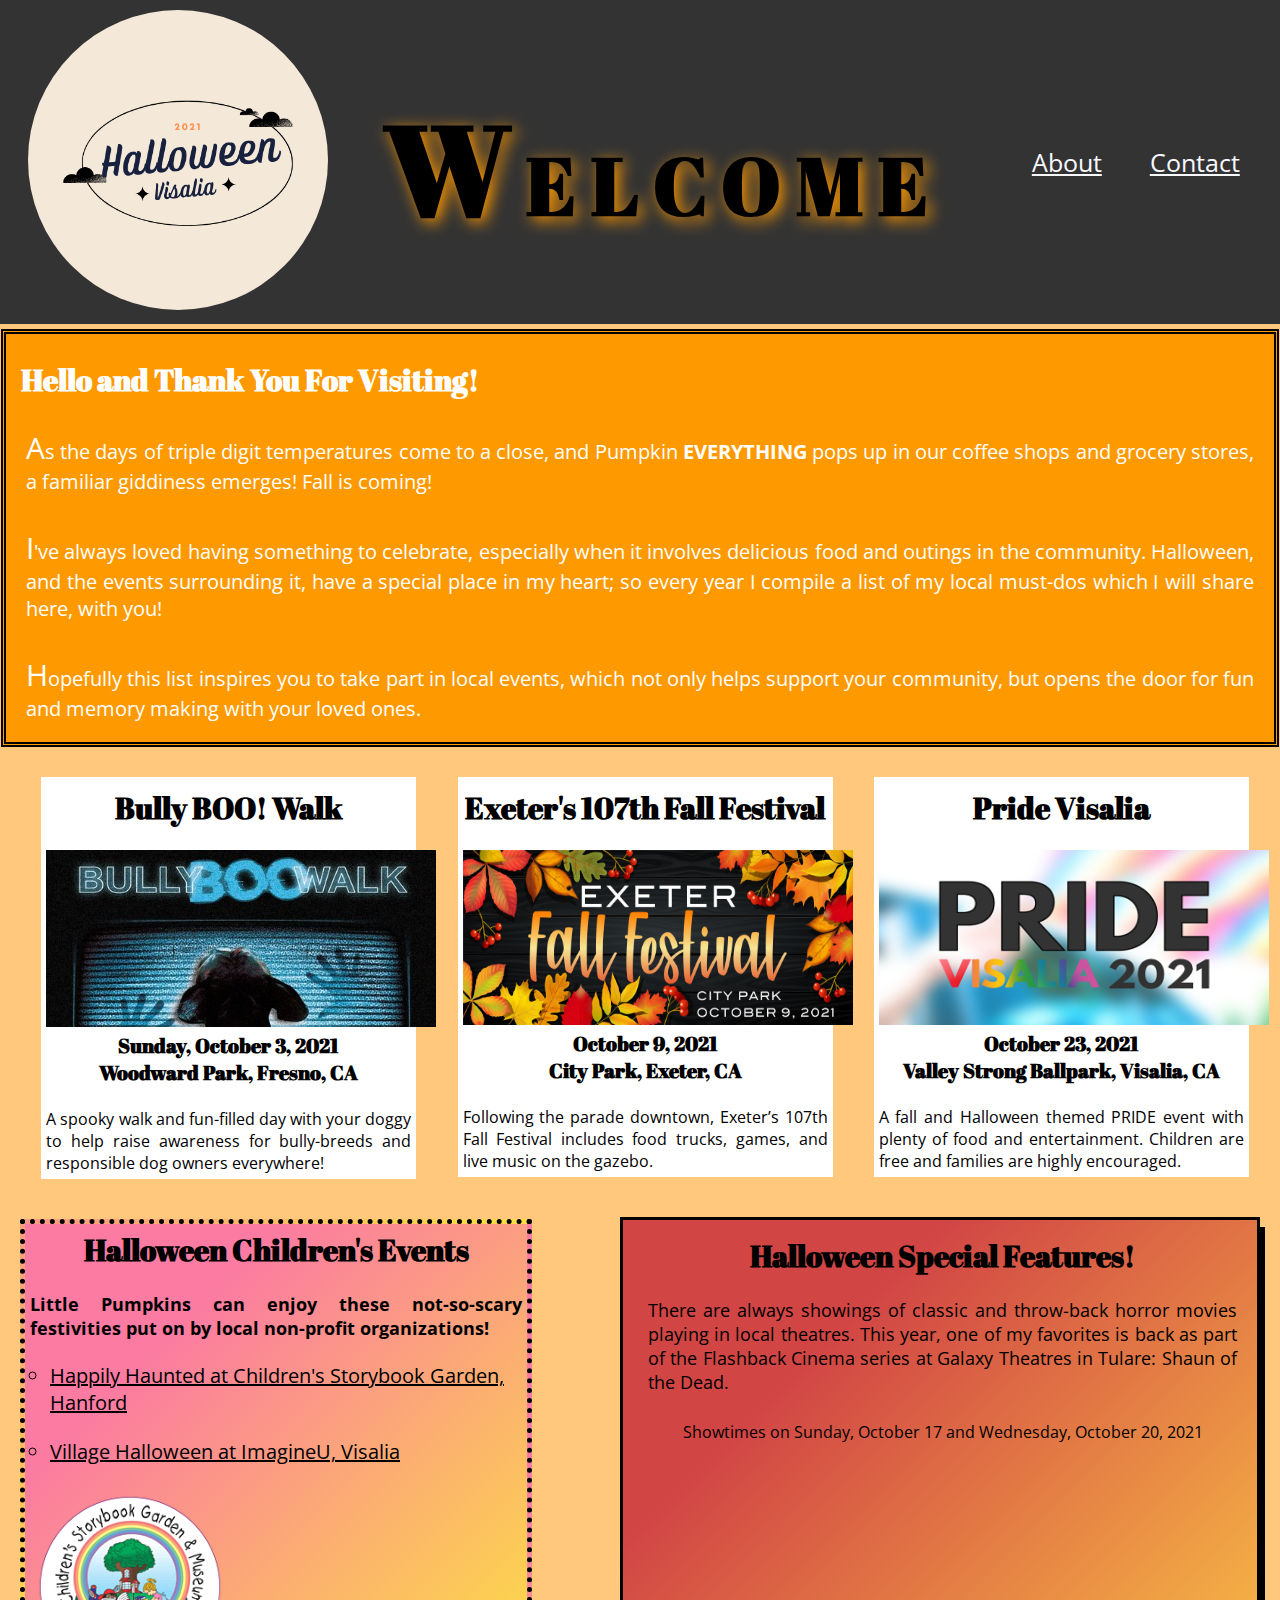
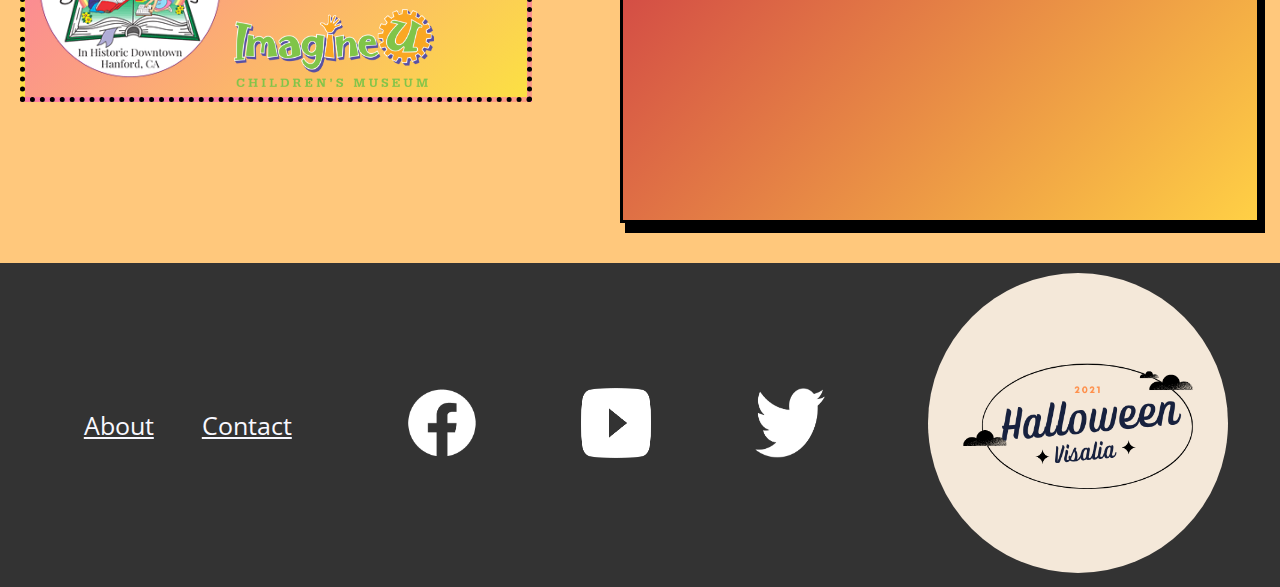
<file: index.html>
<!DOCTYPE html>
<html lang="en">
<head>
    <meta charset="UTF-8">
    <meta http-equiv="X-UA-Compatible" content="IE=edge">
    <meta name="viewport" content="width=device-width, initial-scale=1.0">
    <link rel="stylesheet" href="./CSS/index.css">
    <link href="https://fonts.googleapis.com/css2?family=Abril+Fatface&family=Open+Sans&display=swap" rel="stylesheet">        
    <title>HALLOWEEN 2021: Home</title>
</head>

<body>
    <nav>
        <div class="image">
                <img src="Images/Halloweenlogo.png" alt="page logo" width="300" height="300" style="border-radius: 50%;">
            </a>
        </div>
    
        <h2 style="font-size:80px;text-shadow: 4px 4px 16px #FF9900;letter-spacing: 15px;"><span style="font-size:125px">W</span>ELCOME</h2>

        <ul class="navbar">
            <li><a href="about.html">About</a></li>
            <li><a href="contact.html">Contact</a></li>
        </ul>
    </nav> 
    
    <section>
        <h2 style="text-align: left;">Hello and Thank You For Visiting!</h2>
        <br>
        <p><span style="font-size:30px">A</span>s the days of triple digit temperatures come to a close, and Pumpkin <b>EVERYTHING</b> pops up in our coffee shops and grocery stores, a familiar giddiness emerges! Fall is coming!</p>
        <br>
        <p><span style="font-size:30px">I</span>'ve always loved having something to celebrate, especially when it involves delicious food and outings in the community. Halloween, and the events surrounding it, have a special place in my heart; so every year I compile a list of my local must-dos which I will share here, with you!</p>
        <br>
        <p><span style="font-size:30px">H</span>opefully this list inspires you to take part in local events, which not only helps support your community, but opens the door for fun and memory making with your loved ones.</p>
    </section>

    <div class="row">
        <div class="column" style="background-color:#ffffff;">
            <h2>Bully BOO! Walk</h2>
            <br>
            <a href="https://fresnobullyrescue.org/bullyboowalk"target="blank">
            <img src="./Images/BullyBooWalk.jpeg" alt="Bully BOO! Walk" style="width: 400px; padding: 0px 5px 0px 5px;"></a>
            <h3>Sunday, October 3, 2021
                <br>
                Woodward Park, Fresno, CA
            </h3>
            <br>
            <p>A spooky walk and fun-filled day with your doggy to help raise awareness for bully-breeds and responsible dog owners everywhere!</p>
        </div>

        <div class="column" style="background-color:#ffffff;">
            <h2>Exeter's 107th Fall Festival</h2>
            <br>
            <a href="https://thesungazette.com/event/exeter-fall-festival/"target="blank">
            <img src="./Images/exeter_fall_festival_2021_banner.jpeg" style="width: 400px; height: 175px; padding: 0px 5px 0px 5px";></a>
            <h3>October 9, 2021
                <br>
                City Park, Exeter, CA
            </h3>
            <br>
            <p>Following the parade downtown, Exeter’s 107th Fall Festival includes food trucks, games, and live music on the gazebo.</p>
        </div>

        <div class="column" style="background-color:#ffffff;">
            <h2>Pride Visalia</h2>
            <br>
            <a href="https://www.pridevisalia.org/"target="blank">
            <img src="./Images/PRIDE.jpeg" alt="PRIDE Visalia" style="padding: 0px 5px 0px 5px; width: 400px; height: 175px;"></a>
            <h3>October 23, 2021
                <br>
            Valley Strong Ballpark, Visalia, CA
            </h3>
            <br>
            <p>A fall and Halloween themed PRIDE event with plenty of food and entertainment. Children are free and families are highly encouraged.</p>
        </div>
    </div>


    <aside>
        <h3 style="font-size: 30px;">Halloween Special Features!</h3>
        <br>
        <p style="text-align: justify; font-size: 18px;">There are always showings of classic and throw-back horror movies playing in local theatres. This year, one of my favorites is back as part of the Flashback Cinema series at Galaxy Theatres in Tulare: Shaun of the Dead. </p>
        <br>
        <p style="text-align: center;">Showtimes on Sunday, October 17 and Wednesday, October 20, 2021</p>
        <br>
        <div class="trailer">
        <iframe width="560" height="315" src="https://www.youtube.com/embed/LIfcaZ4pC-4" title="YouTube video player" frameborder="0" allow="accelerometer; autoplay; clipboard-write; encrypted-media; gyroscope; picture-in-picture" allowfullscreen></iframe>
        <br>
        </div>
    </aside>

    <article>
        <h3 style="font-size: 30px;">Halloween Children's Events</h3>
        <br>
        <h4 style="text-align: justify; font-size: 18px;">Little Pumpkins can enjoy these not-so-scary festivities put on by local non-profit organizations!</h4>
        <br>
        <ul>
            <li><a href="https://www.childrensstorybookgarden.org/calendar" style="color:black" target="blank">Happily Haunted at Children's Storybook Garden, Hanford</li></a>
            <br>
            <li><a href="http://downtownvisalia.com/event/village-halloween-at-imagineu/" style="color:black" target="blank">Village Halloween at ImagineU, Visalia</li></a>
        </ul>
        <br>
        <img src="./Images/Storybooklogo.png" alt="Children's Storybook Garden Logo" width="200px">
        <img src="./Images/imagineu logo.png" alt="ImagineU Logo" width="200px">
    </article>

    <footer>
        <div class="image">
            <img src="Images/Halloweenlogo.png" alt="page logo" width="300" height="300" style="border-radius: 50%;">
        </a>
        </div>

        <div class="YouTube">
            <img src="./Images/Twitter.png" alt="Twitter Logo" width="70" height="70">
        </div>
        <div class="Twitter">
            <img src="./Images/YouTube.png" alt="YouTube Logo" width="70" height="70">
        </div>
        <div class="Facebook">
            <img src="./Images/facebook.png" alt="Facebook Logo" width="70" height="70">
        </div>

     <ul class="navbar">
        <li><a href="about.html">About</a></li>
        <li><a href="contact.html">Contact</a></li>
    </ul>
    </footer>

</body>
</html>
</file>
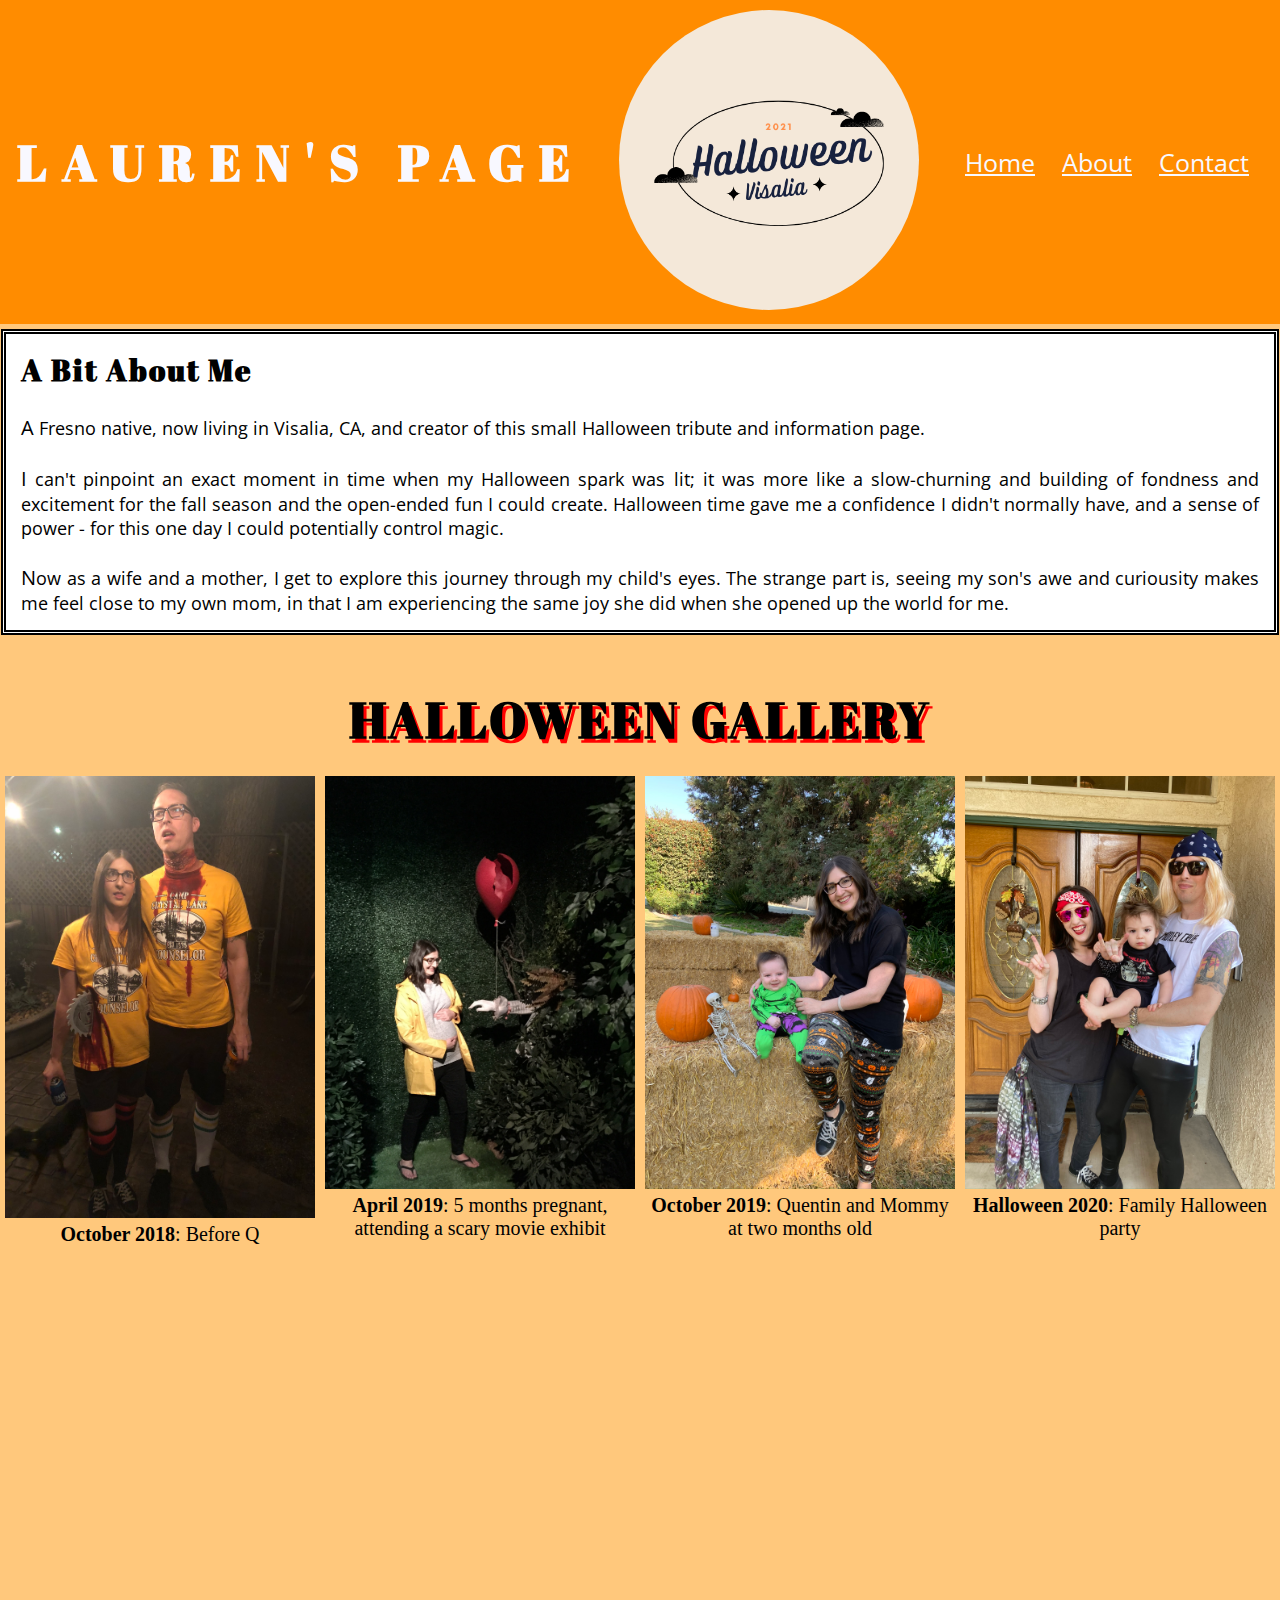
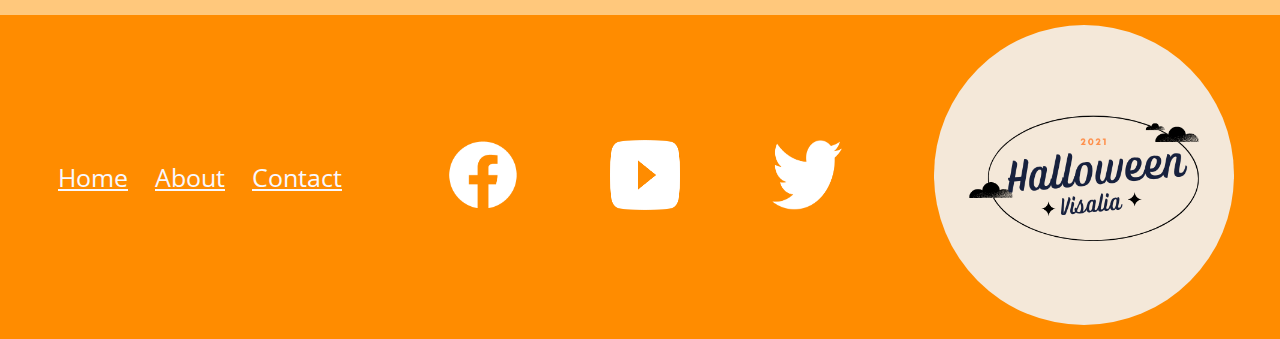
<file: about.html>
<!DOCTYPE html>
<html lang="en">
<head>
    <meta charset="UTF-8">
    <meta http-equiv="X-UA-Compatible" content="IE=edge">
    <meta name="viewport" content="width=device-width, initial-scale=1.0">
    <link rel="stylesheet" href="./CSS/about.css">
    <link href="https://fonts.googleapis.com/css2?family=Abril+Fatface&family=Open+Sans&display=swap" rel="stylesheet">        
    <title>HALLOWEEN 2021: About</title>
</head>
<body>
    <nav>
        <div class="title">
            <h1>Lauren's Page</h1>
        </div>
        <div class="image">
                <img src="Images/Halloweenlogo.png" alt="page logo" width="300" height="300" style="border-radius: 50%;">
            </a>
        </div>
        <ul class="navbar">
            <li><a href="index.html">Home</a></li>
            <li><a href="about.html">About</a></li>
            <li><a href="contact.html">Contact</a></li>
        </ul>
    </nav> 

    <section>
        <h2 style="text-align: left;">A Bit About Me</h2>
        <br>
        <p><span style="font-size:20px;">A</span> Fresno native, now living in Visalia, CA, and creator of this small Halloween tribute and information page.</p>
        <br>
        <p><span style="font-size:20px">I</span> can't pinpoint an exact moment in time when my Halloween spark was lit; it was more like a slow-churning and building of fondness and excitement for the fall season and the open-ended fun I could create. Halloween time gave me a confidence I didn't normally have, and a sense of power - for this one day I could potentially control magic.</p>
        <br>
        <p><span style="font-size:20px">N</span>ow as a wife and a mother, I get to explore this journey through my child's eyes. The strange part is, seeing my son's awe and curiousity makes me feel close to my own mom, in that I am experiencing the same joy she did when she opened up the world for me.</p>
    </section>

<h2 style="text-align: center; text-shadow: 3px 4px red; font-size: 50px;">HALLOWEEN GALLERY</h2>
<br>

<div class="row">
  <div class="column">
    <img src="./Images/beforeQ.jpeg" alt="Before Quentin" style="width:100%" height="442px">
    <p><span style="font-weight: bold">October 2018</span>: Before Q</p>
  </div>
  <div class="column">
    <img src="./Images/pregnant it.jpeg" alt="Pregnant Halloween" style="width:100%">
    <p><span style="font-weight: bold">April 2019</span>: 5 months pregnant, attending a scary movie exhibit</p>
  </div>
  <div class="column">
    <img src="./Images/1stwithQ.jpeg" alt="Q's First Halloween" style="width:100%">
    <p><span style="font-weight: bold">October 2019</span>: Quentin and Mommy at two months old</p>
  </div>
  <div class="column">
    <img src="./Images/rockstar.jpeg" alt="Rockstar Family Costume" style="width:100%">
    <p><span style="font-weight: bold">Halloween 2020</span>: Family Halloween party</p>
  </div>

</div>

<iframe src="https://maps.google.com/maps?q=Visalia,+CA,+USA&output=embed" width="100%" height="300" frameborder="0" style="border:0" allowfullscreen></iframe>

<footer>
  <div class="image">
      <img src="Images/Halloweenlogo.png" alt="page logo" width="300" height="300" style="border-radius: 50%;">
  </a>
  </div>

  <div class="YouTube">
      <img src="./Images/Twitter.png" alt="Twitter Logo" width="70" height="70">
  </div>
  <div class="Twitter">
      <img src="./Images/YouTube.png" alt="YouTube Logo" width="70" height="70">
  </div>
  <div class="Facebook">
      <img src="./Images/facebook.png" alt="Facebook Logo" width="70" height="70">
  </div>

<ul class="navbar">
  <li><a href="index.html">Home</a></li>
  <li><a href="about.html">About</a></li>
  <li><a href="contact.html">Contact</a></li>
</ul>
</footer>

<body>
<html>
</file>
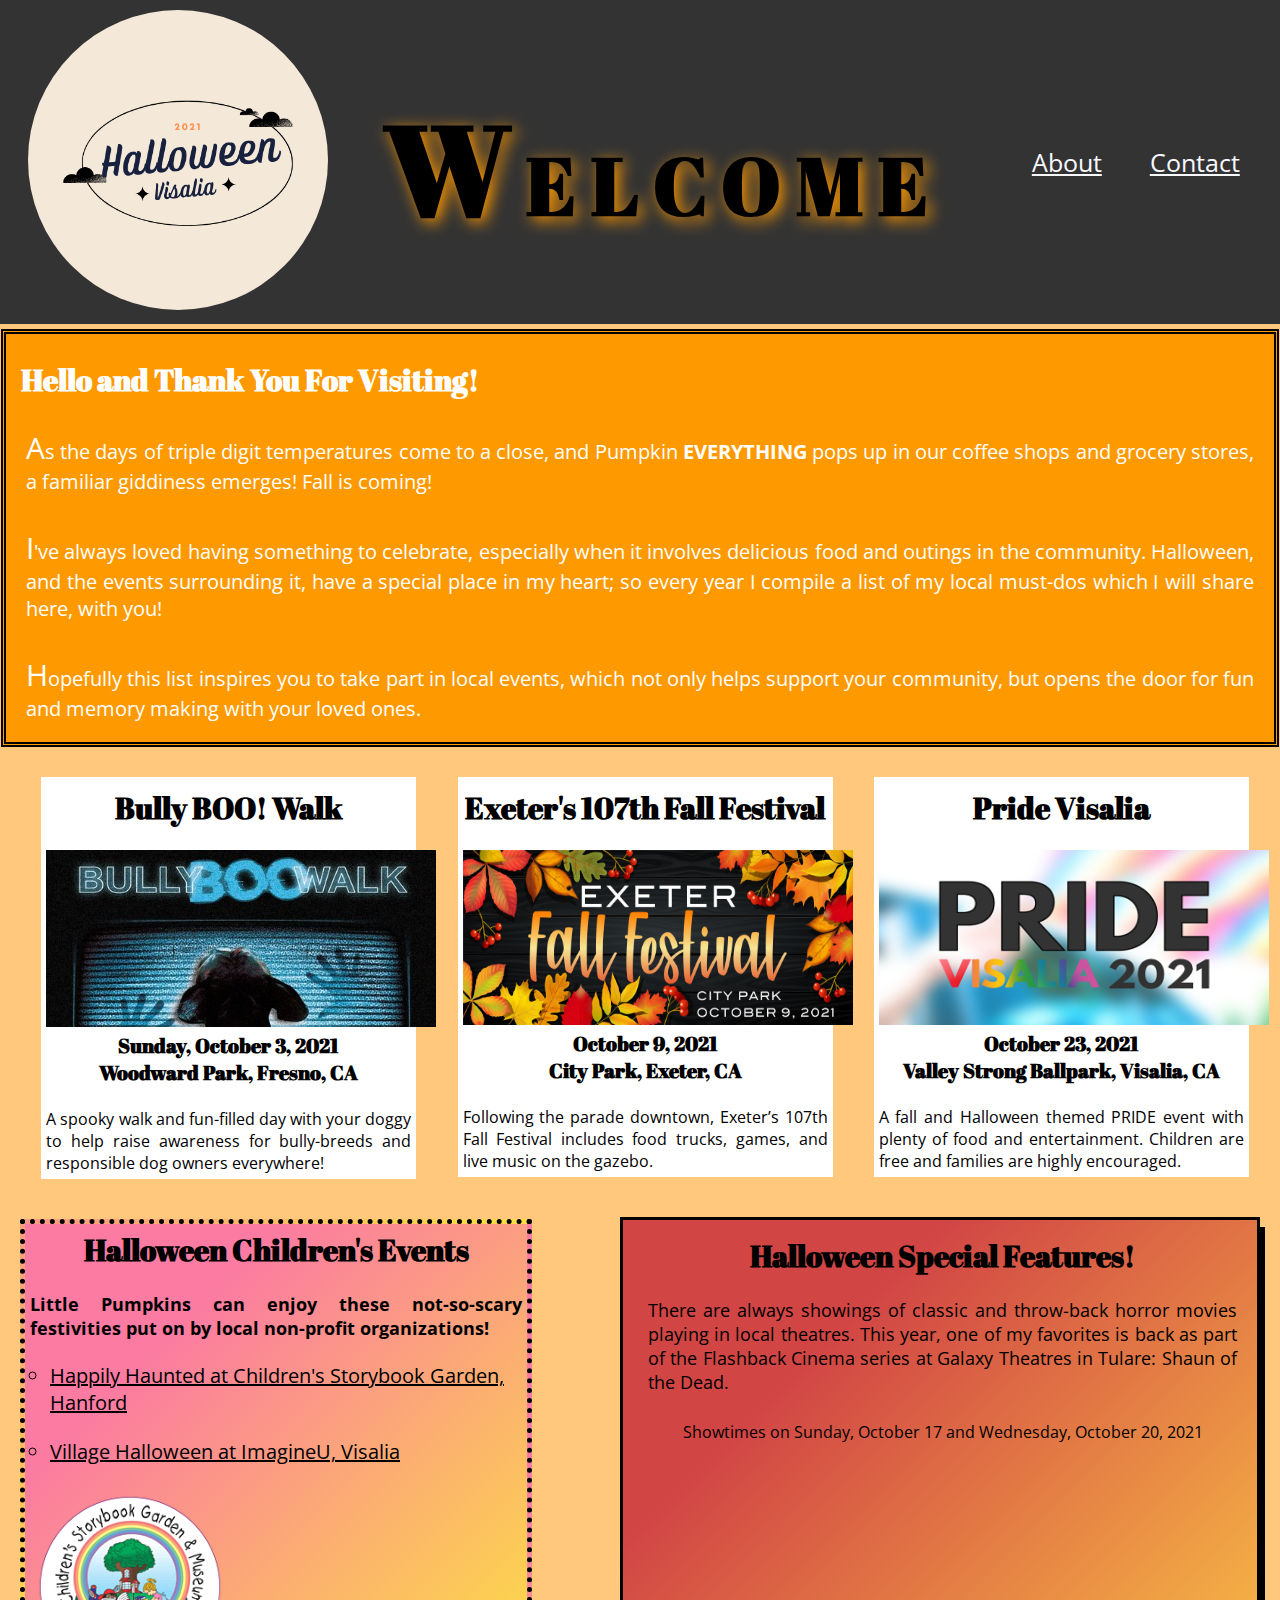
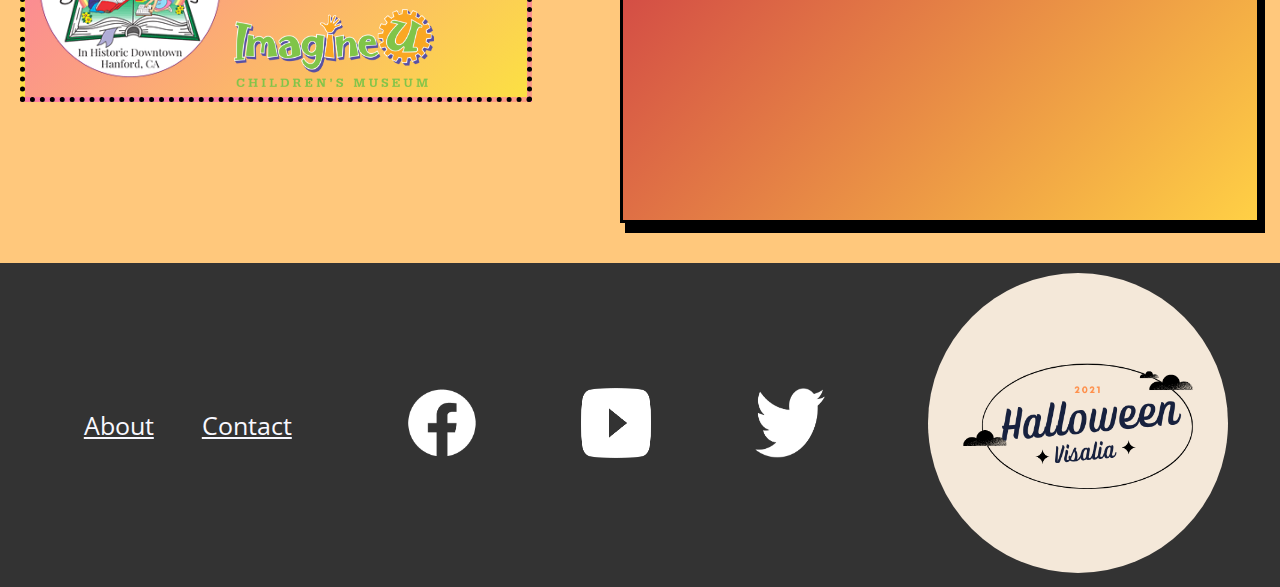
<file: home.html>
<!DOCTYPE html>
<html lang="en">
<head>
    <meta charset="UTF-8">
    <meta http-equiv="X-UA-Compatible" content="IE=edge">
    <meta name="viewport" content="width=device-width, initial-scale=1.0">
    <link rel="stylesheet" href="./CSS/home.css">
    <link href="https://fonts.googleapis.com/css2?family=Abril+Fatface&family=Open+Sans&display=swap" rel="stylesheet">        
    <title>HALLOWEEN 2021</title>
</head>

<body>
    <nav>
        <div class="image">
                <img src="Images/Halloweenlogo.png" alt="page logo" width="300" height="300" style="border-radius: 50%;">
            </a>
        </div>
    
        <h2 style="font-size:80px;text-shadow: 4px 4px 16px #FF9900;letter-spacing: 15px;"><span style="font-size:125px">W</span>ELCOME</h2>

        <ul class="navbar">
            <li><a href="about.html">About</a></li>
            <li><a href="contact.html">Contact</a></li>
        </ul>
    </nav> 
    
    <section>
        <h2 style="text-align: left;">Hello and Thank You For Visiting!</h2>
        <br>
        <p><span style="font-size:30px">A</span>s the days of triple digit temperatures come to a close, and Pumpkin <b>EVERYTHING</b> pops up in our coffee shops and grocery stores, a familiar giddiness emerges! Fall is coming!</p>
        <br>
        <p><span style="font-size:30px">I</span>'ve always loved having something to celebrate, especially when it involves delicious food and outings in the community. Halloween, and the events surrounding it, have a special place in my heart; so every year I compile a list of my local must-dos which I will share here, with you!</p>
        <br>
        <p><span style="font-size:30px">H</span>opefully this list inspires you to take part in local events, which not only helps support your community, but opens the door for fun and memory making with your loved ones.</p>
    </section>

    <div class="row">
        <div class="column" style="background-color:#ffffff;">
            <h2>Bully BOO! Walk</h2>
            <br>
            <a href="https://fresnobullyrescue.org/bullyboowalk"target="blank">
            <img src="./Images/BullyBooWalk.jpeg" alt="Bully BOO! Walk" style="width: 400px; padding: 0px 5px 0px 5px;"></a>
            <h3>Sunday, October 3, 2021
                <br>
                Woodward Park, Fresno, CA
            </h3>
            <br>
            <p>A spooky walk and fun-filled day with your doggy to help raise awareness for bully-breeds and responsible dog owners everywhere!</p>
        </div>

        <div class="column" style="background-color:#ffffff;">
            <h2>Exeter's 107th Fall Festival</h2>
            <br>
            <a href="https://thesungazette.com/event/exeter-fall-festival/"target="blank">
            <img src="./Images/exeter_fall_festival_2021_banner.jpeg" style="width: 400px; height: 175px; padding: 0px 5px 0px 5px";></a>
            <h3>October 9, 2021
                <br>
                City Park, Exeter, CA
            </h3>
            <br>
            <p>Following the parade downtown, Exeter’s 107th Fall Festival includes food trucks, games, and live music on the gazebo.</p>
        </div>

        <div class="column" style="background-color:#ffffff;">
            <h2>Pride Visalia</h2>
            <br>
            <a href="https://www.pridevisalia.org/"target="blank">
            <img src="./Images/PRIDE.jpeg" alt="PRIDE Visalia" style="padding: 0px 5px 0px 5px; width: 400px; height: 175px;"></a>
            <h3>October 23, 2021
                <br>
            Valley Strong Ballpark, Visalia, CA
            </h3>
            <br>
            <p>A fall and Halloween themed PRIDE event with plenty of food and entertainment. Children are free and families are highly encouraged.</p>
        </div>
    </div>


    <aside>
        <h3 style="font-size: 30px;">Halloween Special Features!</h3>
        <br>
        <p style="text-align: justify; font-size: 18px;">There are always showings of classic and throw-back horror movies playing in local theatres. This year, one of my favorites is back as part of the Flashback Cinema series at Galaxy Theatres in Tulare: Shaun of the Dead. </p>
        <br>
        <p style="text-align: center;">Showtimes on Sunday, October 17 and Wednesday, October 20, 2021</p>
        <br>
        <div class="trailer">
        <iframe width="560" height="315" src="https://www.youtube.com/embed/LIfcaZ4pC-4" title="YouTube video player" frameborder="0" allow="accelerometer; autoplay; clipboard-write; encrypted-media; gyroscope; picture-in-picture" allowfullscreen></iframe>
        <br>
        </div>
    </aside>

    <article>
        <h3 style="font-size: 30px;">Halloween Children's Events</h3>
        <br>
        <h4 style="text-align: justify; font-size: 18px;">Little Pumpkins can enjoy these not-so-scary festivities put on by local non-profit organizations!</h4>
        <br>
        <ul>
            <li><a href="https://www.childrensstorybookgarden.org/calendar" style="color:black" target="blank">Happily Haunted at Children's Storybook Garden, Hanford</li></a>
            <br>
            <li><a href="http://downtownvisalia.com/event/village-halloween-at-imagineu/" style="color:black" target="blank">Village Halloween at ImagineU, Visalia</li></a>
        </ul>
        <br>
        <img src="./Images/Storybooklogo.png" alt="Children's Storybook Garden Logo" width="200px">
        <img src="./Images/imagineu logo.png" alt="ImagineU Logo" width="200px">
    </article>

    <footer>
        <div class="image">
            <img src="Images/Halloweenlogo.png" alt="page logo" width="300" height="300" style="border-radius: 50%;">
        </a>
        </div>

        <div class="YouTube">
            <img src="./Images/Twitter.png" alt="Twitter Logo" width="70" height="70">
        </div>
        <div class="Twitter">
            <img src="./Images/YouTube.png" alt="YouTube Logo" width="70" height="70">
        </div>
        <div class="Facebook">
            <img src="./Images/facebook.png" alt="Facebook Logo" width="70" height="70">
        </div>

     <ul class="navbar">
        <li><a href="about.html">About</a></li>
        <li><a href="contact.html">Contact</a></li>
    </ul>
    </footer>

</body>
</html>
</file>
<file: CSS/index.css>
*{
    margin: 0px;
    padding: 0px;
    box-sizing:border-box;
}

body{
    background-color: #ffc87c;
}

nav{
    display:flex;
    padding-top: 10px;
    padding-bottom: 10px;
    justify-content: space-around;
    align-items:center;
    min-height: 8vh;
    background-color:#333333;
}

h2{
    font-family: 'Abril Fatface', cursive;
}

.navbar li{
    display:inline;
    font-size: 25px;
    padding: 12px;
    justify-content:space-evenly;
    width: 30%;
    font-family: 'Open Sans', sans-serif;
}

a:link{
    color: ghostwhite;
}

a:visited{
    color: ghostwhite;
}

a:hover{
    color:black
}

section{
    text-align: left;
    background-color:#FF9900;
    color: white;
    border: black double 5px;
    padding: 15px;
    margin: 5px 1px 0px 1px;
    text-align: justify;
    font-family: 'Open Sans', sans-serif;
    font-size: 20px;
}

.row{
    padding-top: 30px;
    padding-bottom: 30px;
    padding-right: 30px;
}

p{
    margin: 0px 5px 5px 5px;
}

.column {
    float: left;
    margin-left: 3.3%;
    width: 30%;
    font-family: 'Open Sans', sans-serif;
    text-align: justify;
}

h2{
    text-align: center;
    font-family: 'Abril Fatface';
    margin-top: 10px;
    font-size: 30px;
}

h3{
    text-align: center;
    font-family: 'Abril Fatface';
    font-size: 20px;
}

aside{
    margin: 40px 20px 40px 0px;
    padding: 15px 15px 30px 20px;
    border: black solid;
    background-color: #ffffff;
    box-shadow: 5px 10px;
    float: right;
    width: 50%;
    background-color: #ffd045;
    background-image: linear-gradient(315deg, #ffd045 0%, #d14545 74%);    
    font-family: 'Open Sans', sans-serif;
}

.trailer{
    padding-left: 50px;
}

article{
    margin: 40px 0px 0px 20px;
    border: 5px dotted black;
    float: left;
    width: 40%;
    padding: 5px;
    overflow: scroll;
    background-color: #fce043;
    background-image: linear-gradient(315deg, #fce043 0%, #fb7ba2 74%);    
    font-family: 'Open Sans', sans-serif;
}

li{
    display: list-item;
    list-style-type: circle;
    margin-left: 20px;
    font-family: 'Open Sans', sans-serif;
    font-size: 20px;
}

.logos {
    padding-left: 50px;
}

footer{
    clear: both;
    display:flex;
    flex-direction: row-reverse;
    padding-top: 10px;
    padding-bottom: 10px;
    justify-content: space-around;
    align-items:center;
    min-height: 8vh;
    background-color:#333333;
}
</file>
<file: CSS/about.css>
*{
    margin: 0px;
    padding: 0px;
    box-sizing:border-box;
}

body{
    background-color: #ffc87c;

}

nav{
    display: flex;
    padding: 10px 0px 10px 0px;
    justify-content: space-around;
    align-items: center;
    min-height: 8vh;
    background-color: darkorange;
}

.title{
    color:ghostwhite;
    text-transform: uppercase;
    letter-spacing: 15px;
    font-size: 25px;
    font-family: 'Abril Fatface', cursive;
}

.navbar li{
    display: inline-block;
    font-size: 25px;
    font-family: 'Open Sans', sans-serif;
    padding: 12px;
    justify-content: space-around;
    width: 30%;
}

a:link{
    color: ghostwhite;
}

a:visited{
    color: ghostwhite;
}

a:hover{
    color:black
}

section{
    text-align: left;
    background-color: white;
    color:black;
    border: black double 5px;
    padding: 15px;
    margin: 5px 1px 50px 1px;
    text-align: justify;
    font-family: 'Open Sans', sans-serif;
    font-size: 18px;
}

h2{
    font-size: 30px;
    font-family: 'Abril Fatface';
    letter-spacing: 2px;
}

* {
    box-sizing: border-box;
}
  
.column {
    float: left;
    width: 25%;
    padding: 5px;
    text-align: center;
    font-size: 20px;
}
  
.row::after {
    content: "";
    clear: both;
    display: table;
    font-family: 'Open Sans', sans-serif;
}

img:hover{
    margin: 0 40px;
    transform: scale(1.2);
}

iframe{
    margin-top: 40px;
}

footer{
    clear: both;
    display:flex;
    flex-direction: row-reverse;
    margin-top: 20px;
    padding: 10px 0px 10px 0px;
    justify-content: space-around;
    align-items: center;
    min-height: 8vh;
    background-color: darkorange;
}
</file>
<file: CSS/home.css>
*{
    margin: 0px;
    padding: 0px;
    box-sizing:border-box;
}

body{
    background-color: #ffc87c;
}

nav{
    display:flex;
    padding-top: 10px;
    padding-bottom: 10px;
    justify-content: space-around;
    align-items:center;
    min-height: 8vh;
    background-color:#333333;
}

h2{
    font-family: 'Abril Fatface', cursive;
}

.navbar li{
    display:inline;
    font-size: 25px;
    padding: 12px;
    justify-content:space-evenly;
    width: 30%;
    font-family: 'Open Sans', sans-serif;
}

a:link{
    color: ghostwhite;
}

a:visited{
    color: ghostwhite;
}

a:hover{
    color:black
}

section{
    text-align: left;
    background-color:#FF9900;
    color: white;
    border: black double 5px;
    padding: 15px;
    margin: 5px 1px 0px 1px;
    text-align: justify;
    font-family: 'Open Sans', sans-serif;
    font-size: 20px;
}

.row{
    padding-top: 30px;
    padding-bottom: 30px;
    padding-right: 30px;
}

p{
    margin: 0px 5px 5px 5px;
}

.column {
    float: left;
    margin-left: 3.3%;
    width: 30%;
    font-family: 'Open Sans', sans-serif;
    text-align: justify;
}

h2{
    text-align: center;
    font-family: 'Abril Fatface';
    margin-top: 10px;
    font-size: 30px;
}

h3{
    text-align: center;
    font-family: 'Abril Fatface';
    font-size: 20px;
}

aside{
    margin: 40px 20px 40px 0px;
    padding: 15px 15px 30px 20px;
    border: black solid;
    background-color: #ffffff;
    box-shadow: 5px 10px;
    float: right;
    width: 50%;
    background-color: #ffd045;
    background-image: linear-gradient(315deg, #ffd045 0%, #d14545 74%);    
    font-family: 'Open Sans', sans-serif;
}

.trailer{
    padding-left: 50px;
}

article{
    margin: 40px 0px 0px 20px;
    border: 5px dotted black;
    float: left;
    width: 40%;
    padding: 5px;
    overflow: scroll;
    background-color: #fce043;
    background-image: linear-gradient(315deg, #fce043 0%, #fb7ba2 74%);    
    font-family: 'Open Sans', sans-serif;
}

li{
    display: list-item;
    list-style-type: circle;
    margin-left: 20px;
    font-family: 'Open Sans', sans-serif;
    font-size: 20px;
}

.logos {
    padding-left: 50px;
}

footer{
    clear: both;
    display:flex;
    flex-direction: row-reverse;
    padding-top: 10px;
    padding-bottom: 10px;
    justify-content: space-around;
    align-items:center;
    min-height: 8vh;
    background-color:#333333;
}
</file>
